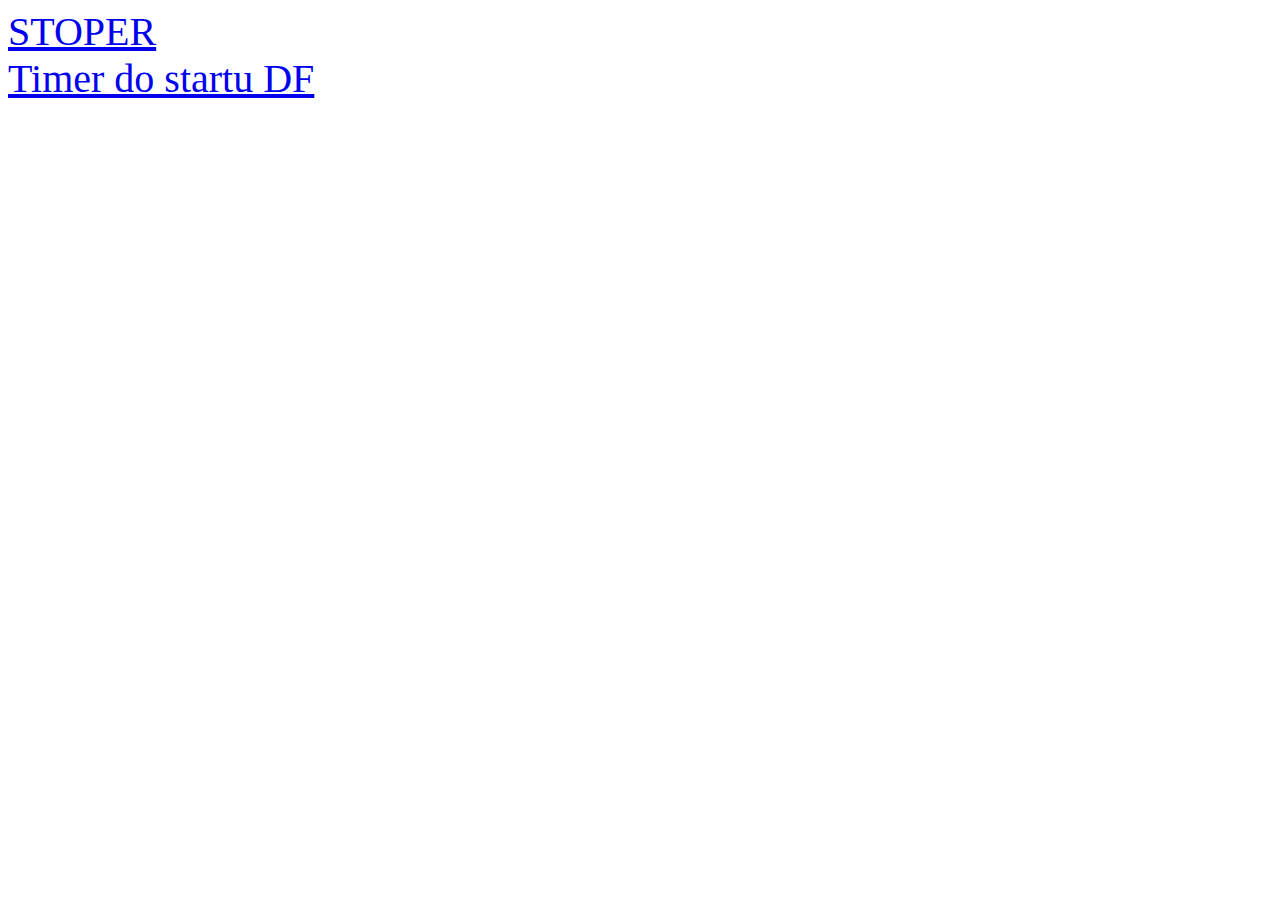
<file: index.html>
<html>
    <head>
        
    </head>

    <body>
        <a style="font-size: 40px; text-align:center" href="Stoper/index.html">STOPER</a>
        <br>
        <a style="font-size: 40px; text-align:center" href="Timer-do-specyficznej-daty/index.html">Timer do startu DF</a>
    </body>
</html>
</file>
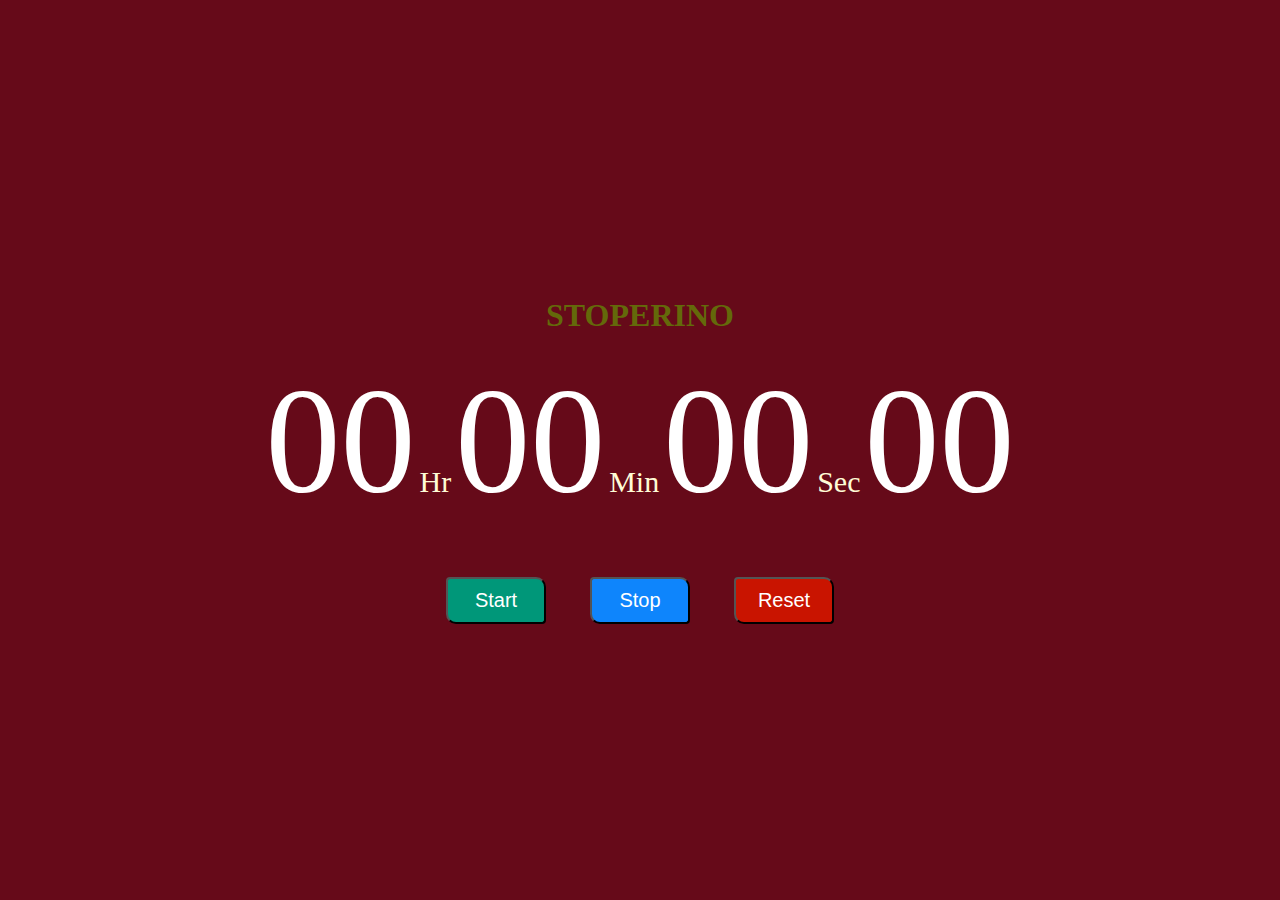
<file: Stoper/index.html>
<html lang="en">
  
<head>
    <meta charset="UTF-8">
    <meta http-equiv="X-UA-Compatible" 
          content="IE=edge">
    <meta name="viewport" 
          content="width=device-width, initial-scale=1.0">
    <title>Stopwatch</title>
    <link rel="stylesheet" href="style.css">

</head>
  
<body>
    <div class="container">
        <h1>STOPERINO <br></h1>
        <div id="time">
            <span class="digit" id="hr">
              00</span>
            <span class="txt">Hr</span>
            <span class="digit" id="min">
              00</span>
            <span class="txt">Min</span>
            <span class="digit" id="sec">
              00</span>
            <span class="txt">Sec</span>
            <span class="digit" id="count">
              00</span>
        </div>
        <div id="buttons">
            <button class="btn" id="start">
              Start</button>
            <button class="btn" id="stop">
              Stop</button>
            <button class="btn" id="reset">
              Reset</button>
        </div>
    </div>
  
</body>
<script src="stoper.js"></script>

</html>
</file>
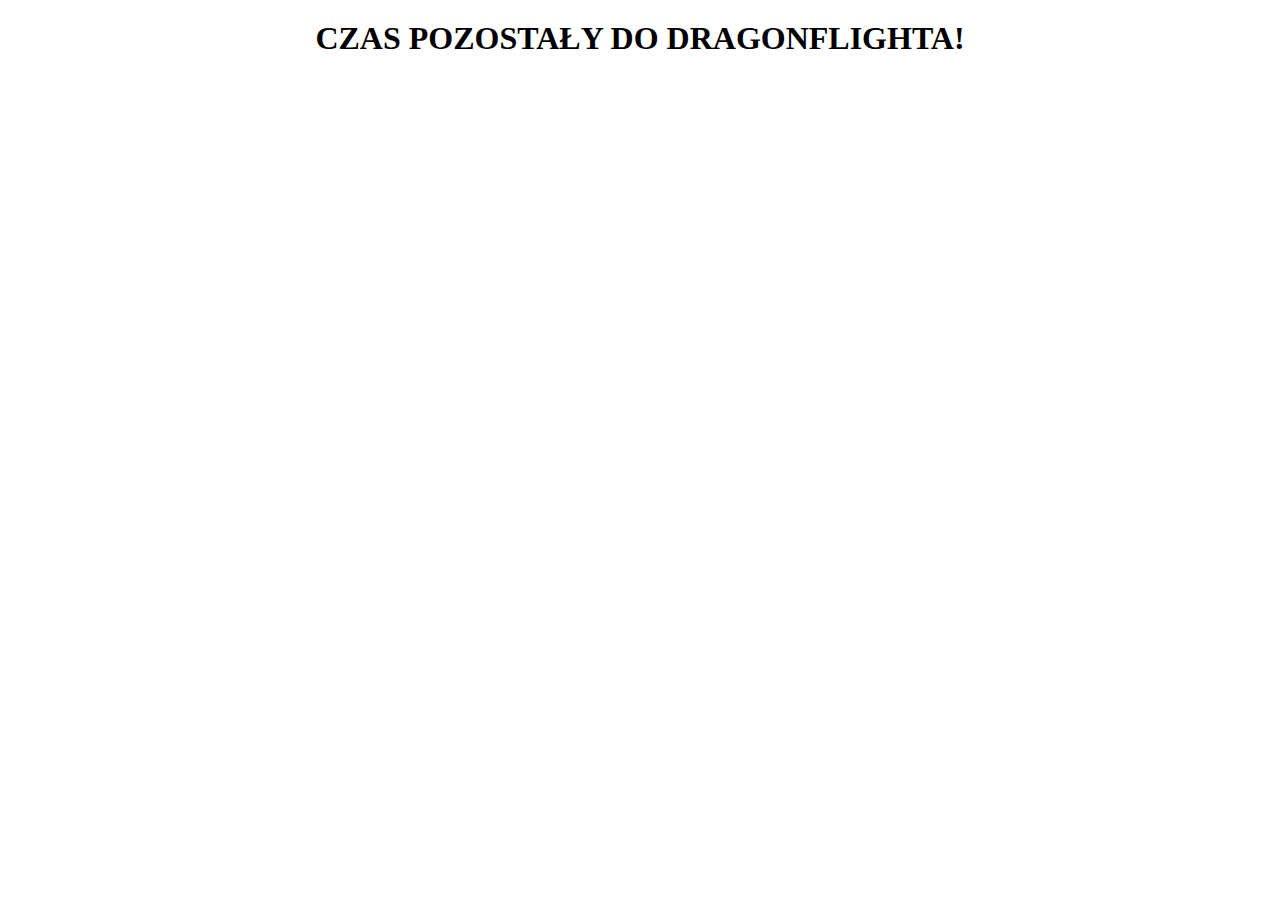
<file: Timer-do-specyficznej-daty/index.html>
<html>
    <head>
        <script src="index.js"></script>
        <link href="style.css" rel="stylesheet"/>
    </head>
    <body>
        <h1 id="title">CZAS POZOSTAŁY DO DRAGONFLIGHTA!</h1>
        <p id="dni"></p>
        <p id="godziny"></p>
        <p id="minuty"></p>
        <p id="sekundy"></p>
        <h3 id="koniec"></h3>
    </body>
</html>
</file>
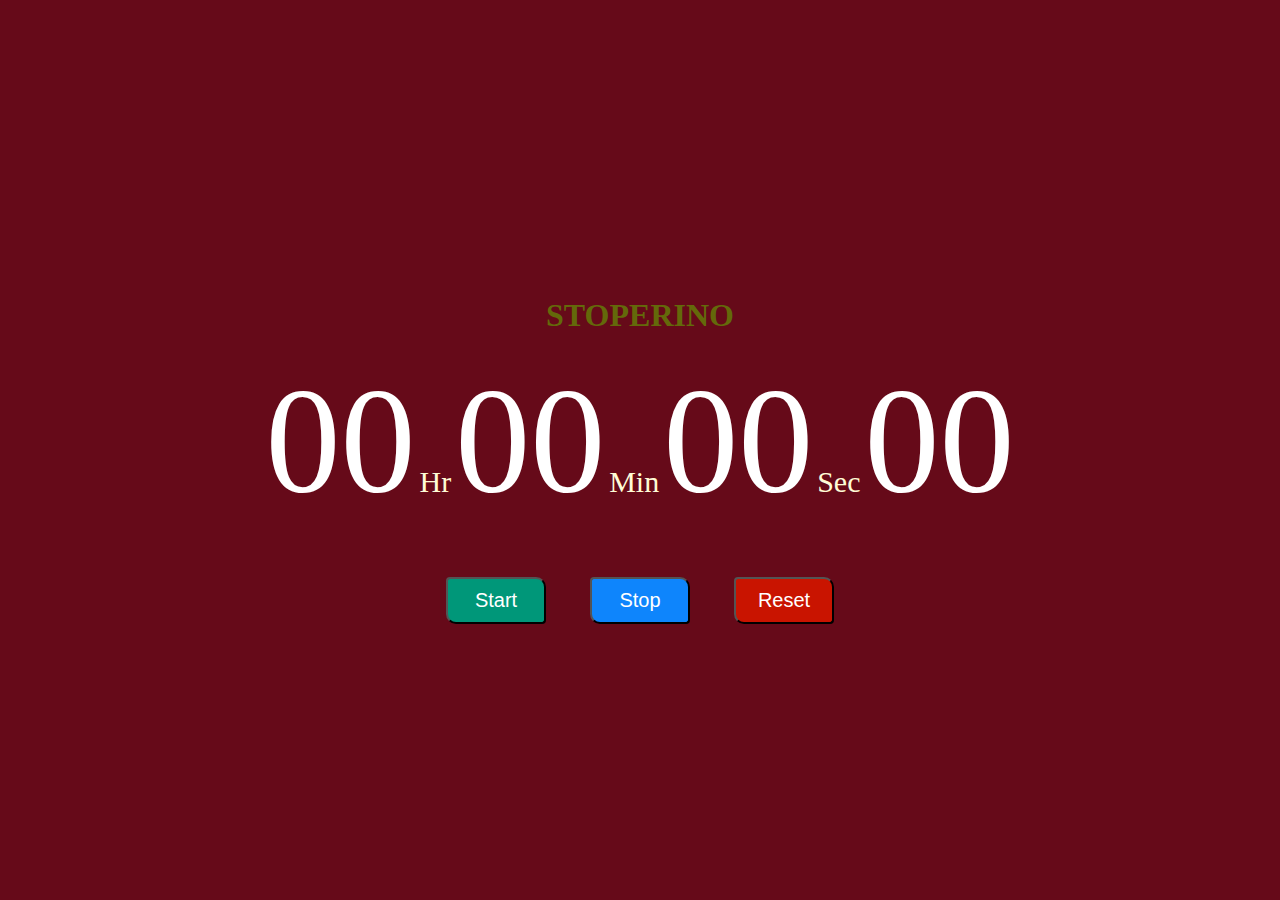
<file: stoper.html>
<html lang="en">
  
<head>
    <meta charset="UTF-8">
    <meta http-equiv="X-UA-Compatible" 
          content="IE=edge">
    <meta name="viewport" 
          content="width=device-width, initial-scale=1.0">
    <title>Stopwatch</title>
    <link rel="stylesheet" href="stoper.css">

</head>
  
<body>
    <div class="container">
        <h1>STOPERINO <br></h1>
        <div id="time">
            <span class="digit" id="hr">
              00</span>
            <span class="txt">Hr</span>
            <span class="digit" id="min">
              00</span>
            <span class="txt">Min</span>
            <span class="digit" id="sec">
              00</span>
            <span class="txt">Sec</span>
            <span class="digit" id="count">
              00</span>
        </div>
        <div id="buttons">
            <button class="btn" id="start">
              Start</button>
            <button class="btn" id="stop">
              Stop</button>
            <button class="btn" id="reset">
              Reset</button>
        </div>
    </div>
  
</body>
<script src="stoper.js"></script>

</html>
</file>
<file: Stoper/style.css>
body {
	padding: 0;
	margin: 0;
	font-family: verdana;
}

.container {
	display: flex;
	flex-direction: column;
	justify-content: center;
	align-items: center;
	width: 100%;
	height: 100vh;
	background-color: rgb(102, 10, 25);
}

h1 {
	color: rgb(100, 105, 10);
	text-align: center;
}

.digit {
	font-size: 150px;
	color: #fff;
}

.txt {
	font-size: 30px;
	color: #fffcd6;
}

#buttons {
	margin-top: 50px;
}

.btn {
	width: 100px;
	padding: 10px 15px;
	margin: 0px 20px;
	border-top-right-radius: 10px;
	border-bottom-left-radius: 10px;
	border-bottom-right-radius: 4px;
	border-top-left-radius: 4px;
	cursor: pointer;
	font-size: 20px;
	transition: 0.5s;
	color: white;
	font-weight: 500;
}

#start {
	background-color: #009779;
}

#stop {
	background-color: #0e85fc;
}

#reset {
	background-color: #c91400;
}
</file>
<file: Timer-do-specyficznej-daty/style.css>
body {
    text-align: center;
}

p {
    display: inline;
    font-size: 40px;
    margin-top: 20px;
  }

#title {
    margin: 20px;
}
</file>
<file: stoper.css>
body {
	padding: 0;
	margin: 0;
	font-family: verdana;
}

.container {
	display: flex;
	flex-direction: column;
	justify-content: center;
	align-items: center;
	width: 100%;
	height: 100vh;
	background-color: rgb(102, 10, 25);
}

h1 {
	color: rgb(100, 105, 10);
	text-align: center;
}

.digit {
	font-size: 150px;
	color: #fff;
}

.txt {
	font-size: 30px;
	color: #fffcd6;
}

#buttons {
	margin-top: 50px;
}

.btn {
	width: 100px;
	padding: 10px 15px;
	margin: 0px 20px;
	border-top-right-radius: 10px;
	border-bottom-left-radius: 10px;
	border-bottom-right-radius: 4px;
	border-top-left-radius: 4px;
	cursor: pointer;
	font-size: 20px;
	transition: 0.5s;
	color: white;
	font-weight: 500;
}

#start {
	background-color: #009779;
}

#stop {
	background-color: #0e85fc;
}

#reset {
	background-color: #c91400;
}
</file>
